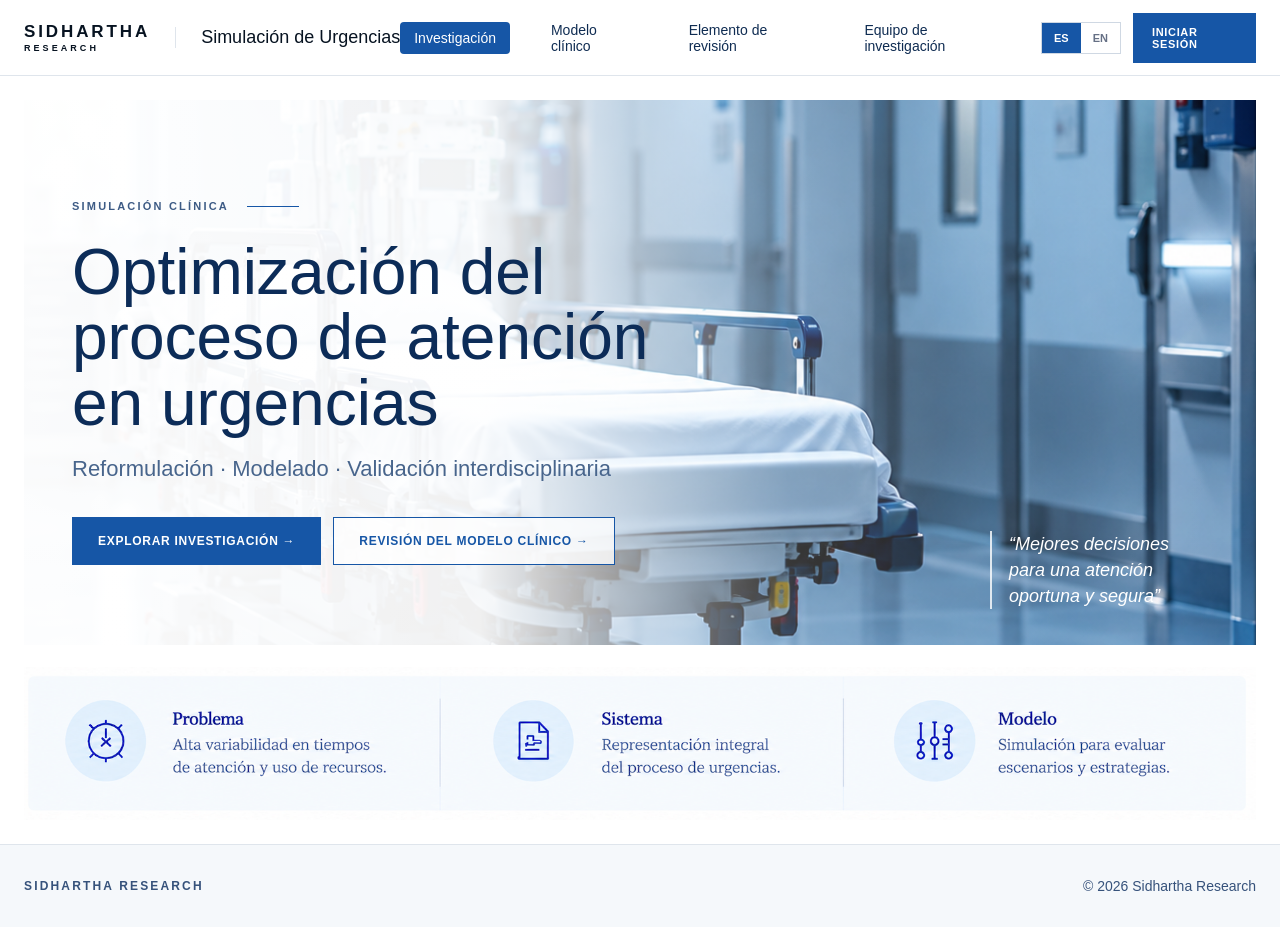
<file: emergency_simulation/frontend/index.html>
<!doctype html>
<html lang="es" data-language="es">
<head>
    <meta charset="utf-8">
    <meta name="viewport" content="width=device-width,initial-scale=1">
    <title>Simulación de Urgencias | Sidhartha Research</title>
    <meta name="description"
          content="Plataforma de investigación para la representación, revisión y evaluación de un modelo de simulación de eventos discretos de un servicio de urgencias de tercer nivel.">
    <link rel="stylesheet" href="assets/css/base.css">
    <link rel="stylesheet" href="assets/css/landing.css">
</head>
<body>
<header class="site-header">
    <div class="header-inner">
        <a class="brand" href="index.html" aria-label="Sidhartha Research">
            <span class="brand-mark">
                <span class="brand-name">SIDHARTHA</span>
                <span class="brand-sub">RESEARCH</span></span>
            <span class="brand-project">Simulación de Urgencias</span>
        </a>
        <nav class="nav" aria-label="Navegación principal">
            <a href="research/index.html"
               class="active"
               aria-current="page">
                <span data-lang-es>Investigación</span>
                <span data-lang-en hidden>Research</span>
            </a>
            <a href="#">
                <span data-lang-es>Modelo clínico</span>
                <span data-lang-en hidden>Clinical Model</span>
            </a>
            <a href="#">
                <span data-lang-es>Elemento de revisión</span>
                <span data-lang-en hidden>Review Item</span>
            </a>
            <a href="#">
                <span data-lang-es>Equipo de investigación</span>
                <span data-lang-en hidden>Research Team</span>
            </a>
        </nav>
        <div class="controls">
            <div class="lang" aria-label="Idioma">
                <button type="button" data-site-lang="es" class="active" aria-pressed="true">ES</button>
                <button type="button" data-site-lang="en" aria-pressed="false">EN</button>
            </div>
            <a class="login-btn" href="#clinical-review">Iniciar sesión</a>
        </div>
    </div>
</header>

<main>
    <div class="hero-wrap">
        <section class="hero" aria-labelledby="hero-title">
            <img class="hero-image" src="assets/images/hero-urgencias.png"
                 alt="Camilla y monitorización en un servicio de urgencias hospitalarias">
            <div class="hero-overlay"></div>
            <div class="hero-content">
                <div class="eyebrow">
                    <span data-lang-es>Simulación clínica</span>
                    <span data-lang-en hidden>Clinical Simulation</span>
                </div>
                <h1 id="hero-title">
                    <span data-lang-es>Optimización del<br>proceso de atención<br>en urgencias</span>
                    <span data-lang-en hidden>Optimization of the<br>Emergency Department<br>Care Process</span>
                </h1>
                <p class="hero-lead">
                    <span data-lang-es>Reformulación · Modelado · Validación interdisciplinaria</span>
                    <span data-lang-en hidden>Reformulation · Modeling · Interdisciplinary Validation</span>
                </p>
                <div class="hero-actions">
                    <a class="btn btn-primary" href="research/index.html">
                        <span data-lang-es>Explorar investigación →</span>
                        <span data-lang-en hidden>Explore Research →</span>
                    </a>
                    <a class="btn btn-secondary" href="#clinical-review">
                        <span data-lang-es>Revisión del modelo clínico →</span>
                        <span data-lang-en hidden>Clinical Model Review →</span>
                    </a>
                </div>
            </div>
            <div class="hero-quote">
                <span data-lang-es>“Mejores decisiones<br>para una atención<br>oportuna y segura”</span>
                <span data-lang-en hidden>“Better decisions<br>for timely and<br>safe care”</span>
            </div>
        </section>
    </div>

    <section class="research-banner" id="equipo" aria-label="Resumen del proyecto">
        <img id="project-banner"
             class="project-banner"
             src="assets/images/banner-es.png"
             alt="Problema, sistema y modelo de simulación de urgencias">
    </section>

    <section id="clinical-review" style="display:none" aria-hidden="true"></section>
</main>

<footer class="footer">
    <div class="footer-inner">
        <span class="footer-brand">SIDHARTHA RESEARCH</span>
        <span>© 2026 Sidhartha Research</span>
    </div>
</footer>
<script src="assets/js/landing.js"></script>
</body>
</html>
</file>
<file: emergency_simulation/frontend/assets/css/base.css>
:root {
    --ink: #071321;
    --navy: #0b1b2e;
    --blue: #1656a6;
    --cyan: #0b9eb8;
    --muted: #667085;
    --line: #dfe5ec;
    --paper: #f5f8fb;
    --white: #fff;
    --display: Open Sans, sans-serif, Georgia;
    --body: sans-serif, Inter, -apple-system, BlinkMacSystemFont, "Segoe UI", Arial;
    --header: 76px;
    --max: 1500px;
}

* {
    box-sizing: border-box
}

html {
    scroll-behavior: smooth
}

body {
    margin: 0;
    color: var(--ink);
    background: var(--white);
    font-family: var(--body);
    -webkit-font-smoothing: antialiased
}

a {
    color: inherit;
    text-decoration: none
}

button, input {
    font: inherit
}

button {
    cursor: pointer
}

img {
    display: block;
    max-width: 100%
}

.site-header {
    height: var(--header);
    border-bottom: 1px solid var(--line);
    background: rgba(255, 255, 255, .96);
    position: sticky;
    top: 0;
    z-index: 50
}

.header-inner {
    height: 100%;
    width: min(calc(100% - 48px), var(--max));
    margin: auto;
    display: flex;
    align-items: center
}

.brand {
    display: flex;
    align-items: center;
    gap: 25px;
    white-space: nowrap
}

.brand-mark {
    display: flex;
    flex-direction: column;
    line-height: 1;
    gap: 4px
}

.brand-name {
    font-size: 17px;
    font-weight: 700;
    letter-spacing: .17em
}

.brand-sub {
    font-size: 9px;
    font-weight: 700;
    letter-spacing: .34em
}

.brand-project {
    padding-left: 25px;
    border-left: 1px solid var(--line);
    font-family: var(--display);
    font-size: 18px
}

.nav {
    margin-left: auto;
    display: flex;
    align-items: center;
    gap: 27px
}

.nav a {
    font-family: var(--display);
    font-size: 14px;
    color: var(--ink)
}

.nav a:hover {
    color: var(--blue)
}

.controls {
    display: flex;
    align-items: center;
    gap: 12px;
    margin-left: 26px
}

.lang {
    display: flex;
    border: 1px solid #cfd8e3
}

.lang button {
    border: 0;
    background: #fff;
    color: #667085;
    padding: 9px 12px;
    font-size: 11px;
    font-weight: 700
}

.lang button.active {
    background: var(--blue);
    color: #fff
}

.login-btn {
    border: 1px solid var(--blue);
    background: var(--blue);
    color: #fff;
    padding: 12px 18px;
    font-size: 11px;
    font-weight: 700;
    letter-spacing: .06em;
    text-transform: uppercase
}

.footer {
    border-top: 1px solid var(--line);
    background: var(--paper)
}

.footer-inner {
    width: min(calc(100% - 48px), var(--max));
    margin: auto;
    min-height: 82px;
    display: flex;
    align-items: center;
    justify-content: space-between;
    gap: 24px;
    font-family: var(--display);
    color: #36527b;
    font-size: 14px
}

.footer-brand {
    font-family: var(--body);
    font-weight: 700;
    letter-spacing: .18em;
    font-size: 12px
}

@media (max-width: 1100px) {
    .nav {
        gap: 15px
    }

    .brand-project {
        display: none
    }
}

@media (max-width: 760px) {
    .header-inner {
        width: calc(100% - 28px)
    }

    .nav {
        display: none
    }

    .controls {
        margin-left: auto
    }

    .footer-inner {
        width: calc(100% - 28px);
        flex-direction: column;
        align-items: flex-start;
        padding: 20px 0
    }
}
</file>
<file: emergency_simulation/frontend/assets/css/landing.css>
.nav a {
    display: inline-flex;
    align-items: center;
    padding: 8px 14px;
    color: #0F2C52;
    text-decoration: none;
    border-radius: 4px;
    transition:
        background-color 0.2s ease,
        color 0.2s ease;
}

.nav a:hover {
    color: #1656A6;
}

.nav a.active {
    background-color: #1656A6;
    color: #FFFFFF;
}

.hero-wrap {
    width: min(calc(100% - 48px), 1500px);
    margin: 24px auto 0
}

.hero {
    min-height: 520px;
    position: relative;
    overflow: hidden;
    background: #eaf1f7
}

.hero-image {
    position: absolute;
    inset: 0;
    width: 100%;
    height: 100%;
    object-fit: cover;
}

.hero-overlay {
    position: absolute;
    inset: 0;
    background: linear-gradient(90deg, rgba(255, 255, 255, .98) 0%, rgba(255, 255, 255, .94) 37%, rgba(255, 255, 255, .22) 62%, rgba(255, 255, 255, 0) 100%)
}

.hero-content {
    position: relative;
    z-index: 2;
    width: 58%;
    padding: 100px 0 80px 48px
}

.eyebrow {
    display: flex;
    align-items: center;
    gap: 18px;
    color: #3d5b85;
    font-size: 11px;
    font-weight: 800;
    letter-spacing: .2em;
    text-transform: uppercase
}

.eyebrow::after {
    content: "";
    width: 52px;
    height: 1px;
    background: var(--blue)
}

.hero h1 {
    font-family: var(--display);
    font-weight: 400;
    font-size: clamp(48px, 5vw, 70px);
    line-height: 1.02;
    max-width: 690px;
    margin: 28px 0 18px;
    color: #0c2c58
}

.hero-lead {
    font-family: var(--display);
    font-size: 22px;
    line-height: 1.35;
    color: #48658c;
    max-width: 700px;
    margin: 0 0 34px
}

.hero-actions {
    display: flex;
    gap: 12px;
    flex-wrap: wrap
}

.btn {
    display: inline-flex;
    align-items: center;
    justify-content: center;
    padding: 16px 25px;
    border: 1px solid var(--blue);
    font-size: 12px;
    font-weight: 800;
    letter-spacing: .06em;
    text-transform: uppercase
}

.btn-primary {
    background: var(--blue);
    color: #fff
}

.btn-secondary {
    background: rgba(255, 255, 255, .8);
    color: var(--blue)
}

.hero-quote {
    position: absolute;
    right: 36px;
    bottom: 36px;
    width: 230px;
    padding-left: 17px;
    border-left: 2px solid rgba(255, 255, 255, .8);
    color: #fff;
    font-family: var(--display);
    font-style: italic;
    font-size: 18px;
    line-height: 1.45;
    z-index: 3
}

.research-banner {
    width: min(calc(100% - 48px), 1500px);
    margin: 0 auto;
    padding: 22px 0 24px;
}

.research-banner picture {
    display: block;
    width: 100%;
}

.project-banner {
    display: block;
    width: 100%;
    height: auto;
    max-height: 118px;
    object-fit: contain;
    object-position: center;
}

.project-banner-en {
    display: none;
}

[data-language="en"] .project-banner-es {
    display: none;
}

[data-language="en"] .project-banner-en {
    display: block;
}

.es-text {
    display: inline;
}

.en-text {
    display: none;
}

[data-language="en"] .es-text {
    display: none;
}

.en-text {
    display: none;
}

[data-language="en"] .en-text {
    display: inline;
}

@media (max-width: 900px) {
    .hero {
        min-height: 640px
    }

    .hero-overlay {
        background: linear-gradient(90deg, rgba(255, 255, 255, .97), rgba(255, 255, 255, .78) 65%, rgba(255, 255, 255, .2))
    }

    .hero-content {
        width: 80%;
        padding: 80px 30px
    }

    .hero-quote {
        right: 20px;
        bottom: 20px
    }
}

@media (max-width: 600px) {
    .hero-wrap, .research-banner {
        width: calc(100% - 28px)
    }

    .hero {
        min-height: 700px
    }

    .hero-content {
        width: 100%;
        padding: 55px 24px
    }

    .hero h1 {
        font-size: 45px
    }

    .hero-lead {
        font-size: 19px
    }

    .hero-quote {
        display: none
    }
}

.project-banner-wrap {
    width: min(calc(100% - 48px), 1500px);
    margin: 0 auto;
    padding: 22px 0 24px;
}

.project-banner-wrap picture,
.project-banner-wrap img {
    display: block;
    width: 100%;
    height: auto;
}

.project-banner-wrap img {
    max-height: 190px;
    object-fit: contain;
}

@media (max-width: 760px) {
    .project-banner-wrap {
        width: calc(100% - 28px);
        padding: 16px 0 18px
    }

    .project-banner-wrap img {
        max-height: 150px
    }
}

/* v1-2 language banner */
.research-banner {
    width: min(calc(100% - 48px), 1500px);
    margin: 0 auto;
    padding: 22px 0 24px;
}

.research-banner .project-banner {
    display: block;
    width: 100%;
    height: auto;
    max-height: 190px;
    object-fit: contain;
}

@media (max-width: 760px) {
    .research-banner {
        width: calc(100% - 28px);
        padding: 16px 0 18px
    }

    .research-banner .project-banner {
        max-height: 150px
    }
}
</file>
